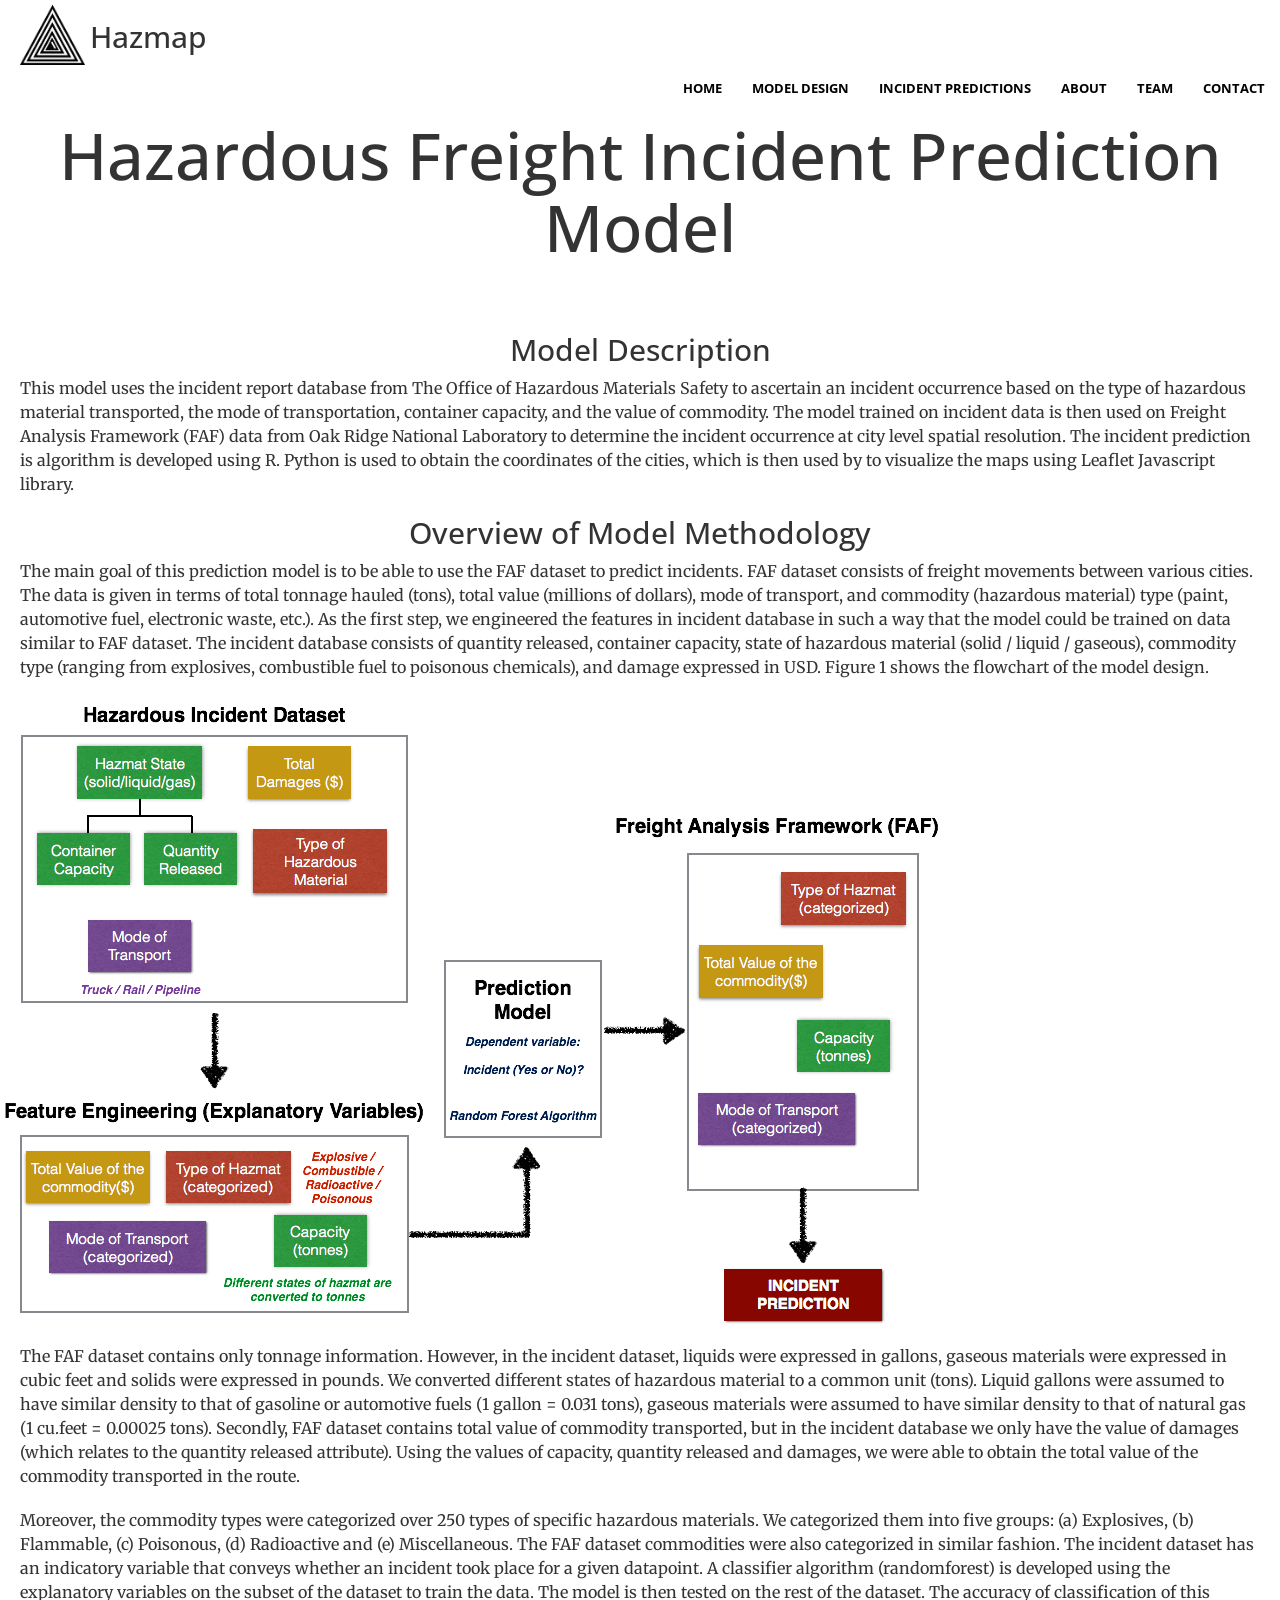
<file: hazmap-project/model.html>
<!DOCTYPE html>
<html lang="en">

<head>

    <meta charset="utf-8">
    <meta http-equiv="X-UA-Compatible" content="IE=edge">
    <meta name="viewport" content="width=device-width, initial-scale=1">
    <meta name="description" content="">
    <meta name="author" content="">

    <title>Hazmap Team</title>

    <!-- Bootstrap Core CSS -->
    <link rel="stylesheet" href="css/bootstrap.min.css" type="text/css">

    <!-- Custom Fonts -->
    <link href='http://fonts.googleapis.com/css?family=Open+Sans:300italic,400italic,600italic,700italic,800italic,400,300,600,700,800' rel='stylesheet' type='text/css'>
    <link href='http://fonts.googleapis.com/css?family=Merriweather:400,300,300italic,400italic,700,700italic,900,900italic' rel='stylesheet' type='text/css'>
    <link rel="stylesheet" href="font-awesome/css/font-awesome.min.css" type="text/css">

    <!-- Plugin CSS -->
    <link rel="stylesheet" href="css/animate.min.css" type="text/css">

    <!-- Custom CSS -->
    <link rel="stylesheet" href="css/creative.css" type="text/css">
    <link rel='stylesheet' href='http://cdn.leafletjs.com/leaflet/v0.7.7/leaflet.css'>
     <script src='http://cdn.leafletjs.com/leaflet/v0.7.7/leaflet.js'>
     </script>
     <script src='http://leaflet.github.io/Leaflet.heat/dist/leaflet-heat.js'>
     </script>

    <!-- HTML5 Shim and Respond.js IE8 support of HTML5 elements and media queries -->
    <!-- WARNING: Respond.js doesn't work if you view the page via file:// -->
    <!--[if lt IE 9]>
        <script src="https://oss.maxcdn.com/libs/html5shiv/3.7.0/html5shiv.js"></script>
        <script src="https://oss.maxcdn.com/libs/respond.js/1.4.2/respond.min.js"></script>
    <![endif]-->

</head>

<body id="page-top">
<nav id="mainNav" class="navbar navbar-default navbar-fixed-top">
        <div class="container-fluid">
            <!-- Brand and toggle get grouped for better mobile display -->
            <div class="navbar-header">
                <button type="button" class="navbar-toggle collapsed" data-toggle="collapse" data-target="#bs-example-navbar-collapse-1">
                    <span class="sr-only">Toggle navigation</span>
                    <span class="icon-bar"></span>
                    <span class="icon-bar"></span>
                    <span class="icon-bar"></span>
                </button>
                <img src="img/th-logo.png" id="logo"/>
            </div>

               <!-- Collect the nav links, forms, and other content for toggling -->
            <div class="collapse navbar-collapse" id="bs-example-navbar-collapse-1">
            <h2>Hazmap</h2><ul class="nav navbar-nav navbar-right">
                    <li>
                        <a class="page-scroll" href="index.html" id="nav-titles">Home</a>
                    </li>
                    <li>
                        <a class="page-scroll" href="model.html" id="nav-titles">Model Design</a>
                    </li>
                    <li>
                        <a class="page-scroll" href="predictions.html" id="nav-titles">Incident Predictions</a>
                    </li>
                    <li>
                        <a class="page-scroll" href="#about" id="nav-titles">About</a>
                    </li>
                    <li>
                        <a class="page-scroll" href="#team" id="nav-titles">Team</a>
                    </li>
                    <li>
                        <a class="page-scroll" href="#contact" id="nav-titles">Contact</a>
                    </li>
                </ul>
            </div>
            <!-- /.navbar-collapse -->
        </div>
        <!-- /.container-fluid -->
    </nav>
    <br>
    <br>
    <br>
    <br>
    <br>

   <div>
<h1 style="text-align: center">Hazardous Freight Incident Prediction Model</h1>
<br></br>

<h2 style="text-align: center">Model Description</h2>


<p style="margin-left: 20px; margin-right: 20px">This model uses the incident report database from The Office of Hazardous Materials Safety to ascertain an incident occurrence based on the type of hazardous material transported, the mode of transportation, container capacity, and the value of commodity. The model trained on incident data is then used on Freight Analysis Framework (FAF) data from Oak Ridge National Laboratory to determine the incident occurrence at city level spatial resolution. The incident prediction is algorithm is developed using R. Python is used to obtain the coordinates of the cities, which is then used by to visualize the maps using Leaflet Javascript library.</p>

<h2 style="text-align: center">Overview of Model Methodology</h2>


<p style="margin-left: 20px; margin-right: 20px">The main goal of this prediction model is to be able to use the FAF dataset to predict incidents. FAF dataset consists of freight movements between various cities. The data is given in terms of total tonnage hauled (tons), total value (millions of dollars), mode of transport, and commodity (hazardous material) type (paint, automotive fuel, electronic waste, etc.).
As the first step, we engineered the features in incident database in such a way that the model could be trained on data similar to FAF dataset. The incident database consists of quantity released, container capacity, state of hazardous material (solid / liquid / gaseous), commodity type (ranging from explosives, combustible fuel to poisonous chemicals), and damage expressed in USD. Figure 1 shows the flowchart of the model design.</p>

<img src = "img/flowchart.png" class="wow bounceIn text-primary">
<br></br>

<p style="margin-left: 20px; margin-right: 20px">The FAF dataset contains only tonnage information. However, in the incident dataset, liquids were expressed in gallons, gaseous materials were expressed in cubic feet and solids were expressed in pounds. We converted different states of hazardous material to a common unit (tons). Liquid gallons were assumed to have similar density to that of gasoline or automotive fuels (1 gallon = 0.031 tons), gaseous materials were assumed to have similar density to that of natural gas (1 cu.feet = 0.00025 tons). Secondly, FAF dataset contains total value of commodity transported, but in the incident database we only have the value of damages (which relates to the quantity released attribute). Using the values of capacity, quantity released and damages, we were able to obtain the total value of the commodity transported in the route.<p>

<p style="margin-left: 20px; margin-right: 20px">Moreover, the commodity types were categorized over 250 types of specific hazardous materials. We categorized them into five groups: (a) Explosives, (b) Flammable, (c) Poisonous, (d) Radioactive and (e) Miscellaneous. The FAF dataset commodities were also categorized in similar fashion.
The incident dataset has an indicatory variable that conveys whether an incident took place for a given datapoint. A classifier algorithm (randomforest) is developed using the explanatory variables on the subset of the dataset to train the data. The model is then tested on the rest of the dataset. The accuracy of classification of this model is about 98%. This model is then used on the FAF dataset to identify which locations are more incident prone.</p>
</div>

    <!-- jQuery -->
    <script src="js/jquery.js"></script>

    <!-- Bootstrap Core JavaScript -->
    <script src="js/bootstrap.min.js"></script>

    <!-- Plugin JavaScript -->
    <script src="js/jquery.easing.min.js"></script>
    <script src="js/jquery.fittext.js"></script>
    <script src="js/wow.min.js"></script>

    <!-- Custom Theme JavaScript -->
    <script src="js/creative.js"></script>
</body>

</html>
</file>
<file: hazmap-project/css/creative.css>
/*!
 * Start Bootstrap - Creative Bootstrap Theme (http://startbootstrap.com)
 * Code licensed under the Apache License v2.0.
 * For details, see http://www.apache.org/licenses/LICENSE-2.0.
 */

html,
body {
    width: 100%;
    height: 100%;
}

body {
    font-family: Merriweather,'Helvetica Neue',Arial,sans-serif;
}

hr {
    max-width: 50px;
    border-color: #f05f40;
    border-width: 3px;
}

hr.light {
    border-color: #fff;
}

a {
    color: #f05f40;
    -webkit-transition: all .35s;
    -moz-transition: all .35s;
    transition: all .35s;
}

a:hover,
a:focus {
    color: #eb3812;
}

h1,
h2,
h3,
h4,
h5,
h6 {
    font-family: 'Open Sans','Helvetica Neue',Arial,sans-serif;
}

p {
    margin-bottom: 20px;
    font-size: 16px;
    line-height: 1.5;
}

.bg-primary {
    background-color: #f05f40;
}

.bg-dark {
    color: #fff;
    background-color: #222;
}

.text-faded {
    color: rgba(255,255,255,.7);
}

section {
    padding: 100px 0;
}

aside {
    padding: 50px 0;
}

.no-padding {
    padding: 0;
}

.navbar-default {
    border-color: rgba(34,34,34,.05);
    font-family: 'Open Sans','Helvetica Neue',Arial,sans-serif;
    background-color: #fff;
    -webkit-transition: all .35s;
    -moz-transition: all .35s;
    transition: all .35s;
}

.navbar-default .navbar-header .navbar-brand {
    text-transform: uppercase;
    font-family: 'Open Sans','Helvetica Neue',Arial,sans-serif;
    font-weight: 700;
    color: #f05f40;
}

.navbar-default .navbar-header .navbar-brand:hover,
.navbar-default .navbar-header .navbar-brand:focus {
    color: #eb3812;
}

.navbar-default .nav > li>a,
.navbar-default .nav>li>a:focus {
    text-transform: uppercase;
    font-size: 13px;
    font-weight: 700;
    color: #222;
}

.navbar-default .nav > li>a:hover,
.navbar-default .nav>li>a:focus:hover {
    color: #f05f40;
}

.navbar-default .nav > li.active>a,
.navbar-default .nav>li.active>a:focus {
    color: #f05f40!important;
    background-color: transparent;
}

.navbar-default .nav > li.active>a:hover,
.navbar-default .nav>li.active>a:focus:hover {
    background-color: transparent;
}

@media(min-width:768px) {
    .navbar-default {
        border-color: rgba(255,255,255,.3);
        background-color: transparent;
    }

    .navbar-default .navbar-header .navbar-brand {
        color: rgba(255,255,255,.7);
    }

    .navbar-default .navbar-header .navbar-brand:hover,
    .navbar-default .navbar-header .navbar-brand:focus {
        color: #fff;
    }

    .navbar-default .nav > li>a,
    .navbar-default .nav>li>a:focus {
        color: rgba(255,255,255,.7);
    }

    .navbar-default .nav > li>a:hover,
    .navbar-default .nav>li>a:focus:hover {
        color: #fff;
    }

    .navbar-default.affix {
        border-color: rgba(34,34,34,.05);
        background-color: #fff;
    }

    .navbar-default.affix .navbar-header .navbar-brand {
        font-size: 14px;
        color: #f05f40;
    }

    .navbar-default.affix .navbar-header .navbar-brand:hover,
    .navbar-default.affix .navbar-header .navbar-brand:focus {
        color: #eb3812;
    }

    .navbar-default.affix .nav > li>a,
    .navbar-default.affix .nav>li>a:focus {
        color: #222;
    }

    .navbar-default.affix .nav > li>a:hover,
    .navbar-default.affix .nav>li>a:focus:hover {
        color: #f05f40;
    }
}

header {
    position: relative;
    width: 100%;
    min-height: auto;
    text-align: center;
    color: #fff;
    //background-image: url(../img/map.png);
    background-position: center;
    -webkit-background-size: cover;
    -moz-background-size: cover;
    background-size: cover;
    -o-background-size: cover;
}

header .header-content {
    position: relative;
    width: 100%;
    padding: 100px 15px;
    text-align: center;
}

header .header-content .header-content-inner h1 {
    margin-top: 0;
    margin-bottom: 0;
    text-transform: uppercase;
    font-weight: 700;
}

header .header-content .header-content-inner hr {
    margin: 30px auto;
}

header .header-content .header-content-inner p {
    margin-bottom: 50px;
    font-size: 16px;
    font-weight: 300;
    color: rgba(255,255,255,.7);
}

@media(min-width:768px) {
    header {
        min-height: 100%;
    }

    header .header-content {
        position: absolute;
        top: 50%;
        padding: 0 50px;
        -webkit-transform: translateY(-50%);
        -ms-transform: translateY(-50%);
        transform: translateY(-50%);
    }

    header .header-content .header-content-inner {
        margin-right: auto;
        margin-left: auto;
        max-width: 1000px;
    }

    header .header-content .header-content-inner p {
        margin-right: auto;
        margin-left: auto;
        max-width: 80%;
        font-size: 18px;
    }
}

.section-heading {
    margin-top: 0;
}

.service-box {
    margin: 50px auto 0;
    max-width: 400px;
}

@media(min-width:992px) {
    .service-box {
        margin: 20px auto 0;
    }
}

.service-box p {
    margin-bottom: 0;
}

.portfolio-box {
    display: block;
    position: relative;
    margin: 0 auto;
    max-width: 650px;
}

.portfolio-box .portfolio-box-caption {
    display: block;
    position: absolute;
    bottom: 0;
    width: 100%;
    height: 100%;
    text-align: center;
    color: #fff;
    opacity: 0;
    background: rgba(240,95,64,.9);
    -webkit-transition: all .35s;
    -moz-transition: all .35s;
    transition: all .35s;
}

.portfolio-box .portfolio-box-caption .portfolio-box-caption-content {
    position: absolute;
    top: 50%;
    width: 100%;
    text-align: center;
    transform: translateY(-50%);
}

.portfolio-box .portfolio-box-caption .portfolio-box-caption-content .project-category,
.portfolio-box .portfolio-box-caption .portfolio-box-caption-content .project-name {
    padding: 0 15px;
    font-family: 'Open Sans','Helvetica Neue',Arial,sans-serif;
}

.portfolio-box .portfolio-box-caption .portfolio-box-caption-content .project-category {
    text-transform: uppercase;
    font-size: 14px;
    font-weight: 600;
}

.portfolio-box .portfolio-box-caption .portfolio-box-caption-content .project-name {
    font-size: 18px;
}

.portfolio-box:hover .portfolio-box-caption {
    opacity: 1;
}

@media(min-width:768px) {
    .portfolio-box .portfolio-box-caption .portfolio-box-caption-content .project-category {
        font-size: 16px;
    }

    .portfolio-box .portfolio-box-caption .portfolio-box-caption-content .project-name {
        font-size: 22px;
    }
}

.call-to-action h2 {
    margin: 0 auto 20px;
}

.text-primary {
    color: #f05f40;
}

.no-gutter > [class*=col-] {
    padding-right: 0;
    padding-left: 0;
}

.btn-default {
    border-color: #fff;
    color: #222;
    background-color: #fff;
    -webkit-transition: all .35s;
    -moz-transition: all .35s;
    transition: all .35s;
}

.btn-default:hover,
.btn-default:focus,
.btn-default.focus,
.btn-default:active,
.btn-default.active,
.open > .dropdown-toggle.btn-default {
    border-color: #ededed;
    color: #222;
    background-color: #f2f2f2;
}

.btn-default:active,
.btn-default.active,
.open > .dropdown-toggle.btn-default {
    background-image: none;
}

.btn-default.disabled,
.btn-default[disabled],
fieldset[disabled] .btn-default,
.btn-default.disabled:hover,
.btn-default[disabled]:hover,
fieldset[disabled] .btn-default:hover,
.btn-default.disabled:focus,
.btn-default[disabled]:focus,
fieldset[disabled] .btn-default:focus,
.btn-default.disabled.focus,
.btn-default[disabled].focus,
fieldset[disabled] .btn-default.focus,
.btn-default.disabled:active,
.btn-default[disabled]:active,
fieldset[disabled] .btn-default:active,
.btn-default.disabled.active,
.btn-default[disabled].active,
fieldset[disabled] .btn-default.active {
    border-color: #fff;
    background-color: #fff;
}

.btn-default .badge {
    color: #fff;
    background-color: #222;
}

.btn-primary {
    border-color: #f05f40;
    color: #fff;
    background-color: #f05f40;
    -webkit-transition: all .35s;
    -moz-transition: all .35s;
    transition: all .35s;
}

.btn-primary:hover,
.btn-primary:focus,
.btn-primary.focus,
.btn-primary:active,
.btn-primary.active,
.open > .dropdown-toggle.btn-primary {
    border-color: #ed431f;
    color: #fff;
    background-color: #ee4b28;
}

.btn-primary:active,
.btn-primary.active,
.open > .dropdown-toggle.btn-primary {
    background-image: none;
}

.btn-primary.disabled,
.btn-primary[disabled],
fieldset[disabled] .btn-primary,
.btn-primary.disabled:hover,
.btn-primary[disabled]:hover,
fieldset[disabled] .btn-primary:hover,
.btn-primary.disabled:focus,
.btn-primary[disabled]:focus,
fieldset[disabled] .btn-primary:focus,
.btn-primary.disabled.focus,
.btn-primary[disabled].focus,
fieldset[disabled] .btn-primary.focus,
.btn-primary.disabled:active,
.btn-primary[disabled]:active,
fieldset[disabled] .btn-primary:active,
.btn-primary.disabled.active,
.btn-primary[disabled].active,
fieldset[disabled] .btn-primary.active {
    border-color: #f05f40;
    background-color: #f05f40;
}

.btn-primary .badge {
    color: #f05f40;
    background-color: #fff;
}

.btn {
    border: 0;
    border-radius: 300px;
    text-transform: uppercase;
    font-family: 'Open Sans','Helvetica Neue',Arial,sans-serif;
    font-weight: 700;
}

.btn-xl {
    padding: 15px 30px;
}

::-moz-selection {
    text-shadow: none;
    color: #fff;
    background: #222;
}

::selection {
    text-shadow: none;
    color: #fff;
    background: #222;
}

img::selection {
    color: #fff;
    background: 0 0;
}

img::-moz-selection {
    color: #fff;
    background: 0 0;
}

body {
    webkit-tap-highlight-color: #222;
}
#pic {
    height: 200px;
    width: 200px;
    border-radius: 50%;
}

#logo {
    height:70px;
    width: 75px;
    padding: 5px
}

#nav-titles {
    color:black;
}
</file>
